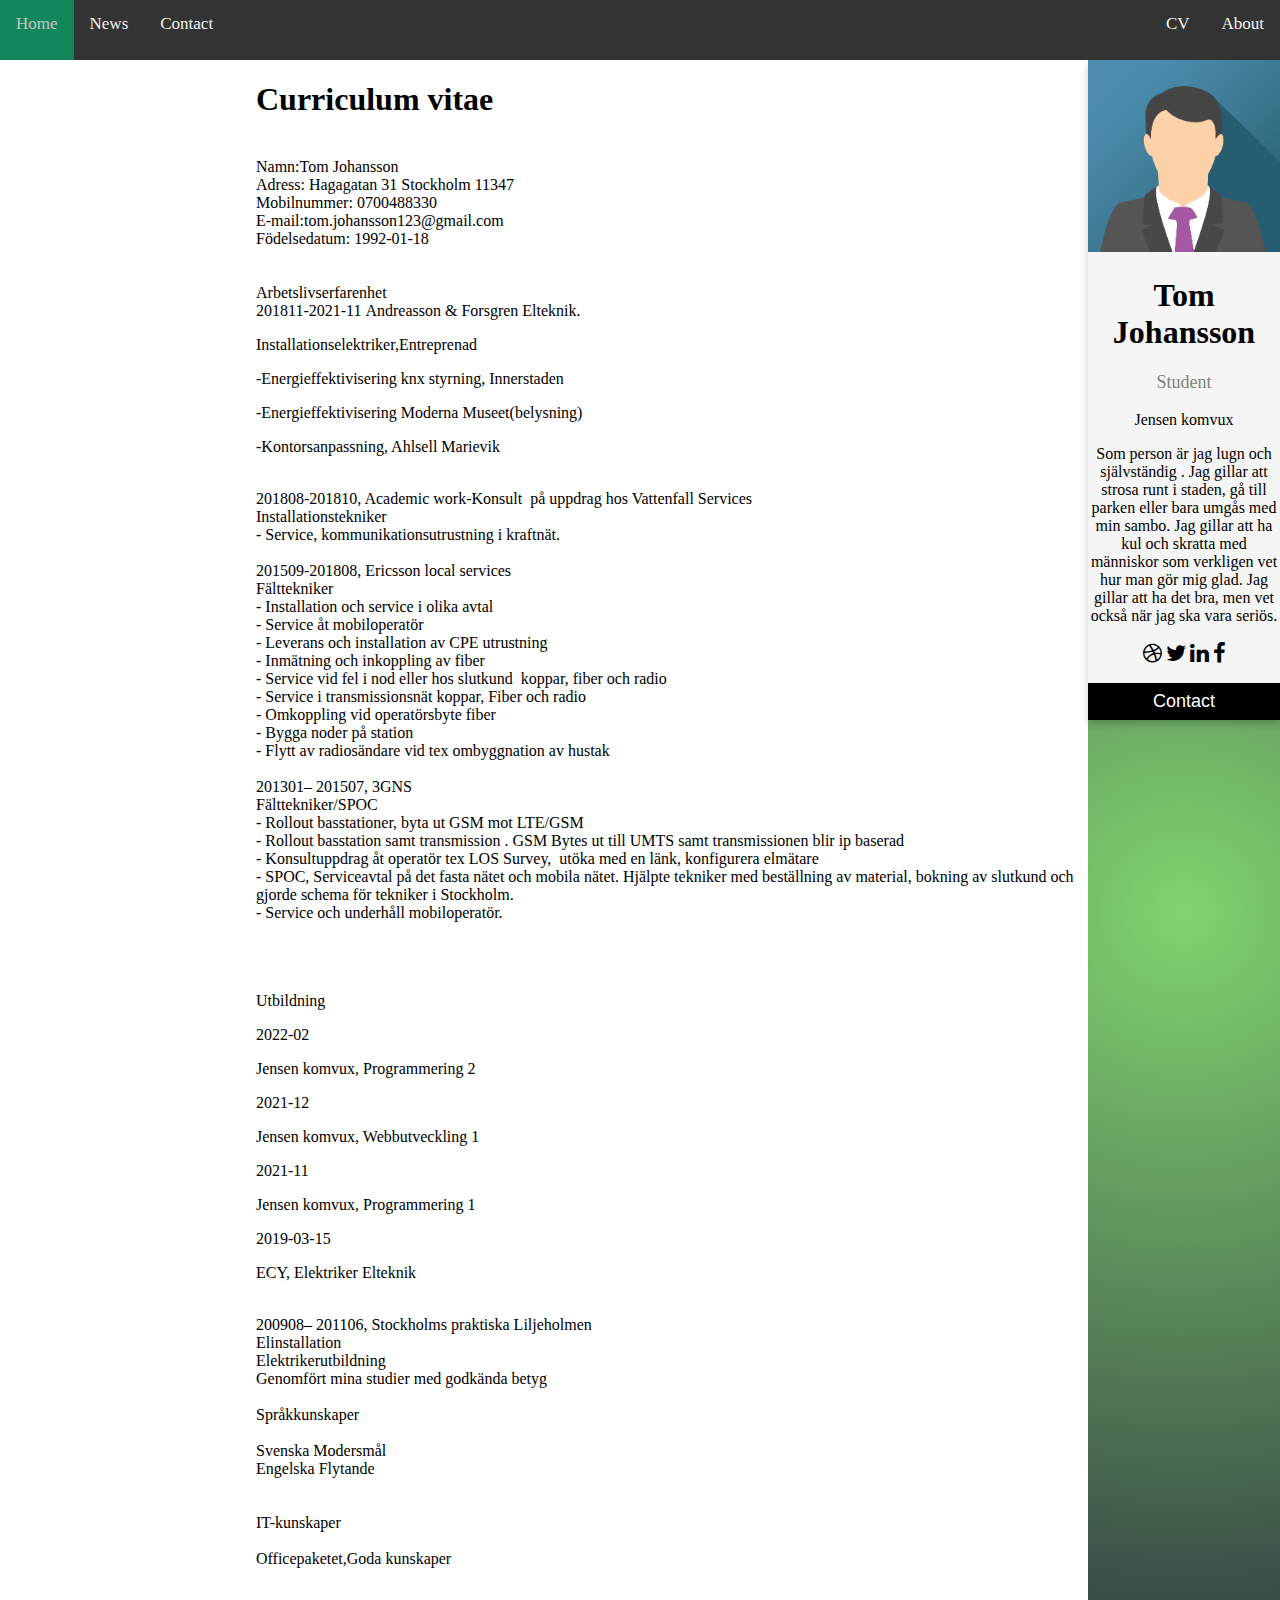
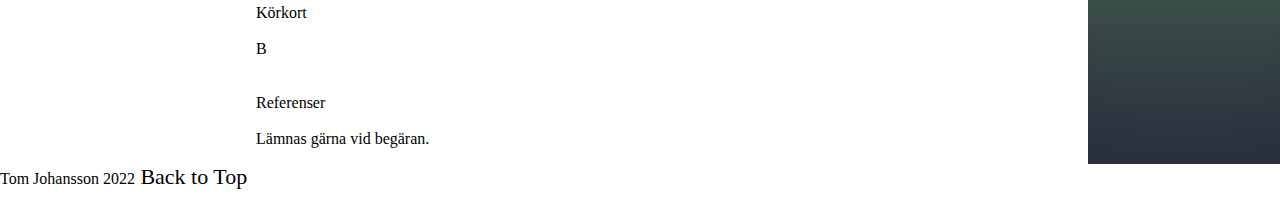
<file: cv.html>
<!DOCTYPE html>
<html lang="en">
  <head>
    <meta charset="UTF-8" />
    <meta http-equiv="X-UA-Compatible" content="IE=edge" />
    <meta name="viewport" content="width=device-width, initial-scale=1.0" />
    <link rel="stylesheet" href="css/style.css" />
    <link rel="stylesheet" href="https://cdnjs.cloudflare.com/ajax/libs/font-awesome/4.7.0/css/font-awesome.min.css">
    <title>Document</title>
  </head>
  <body>
    <header id="pageHeader">Header</header>
    <article id="mainArticle">
      <div class="cv">
      <h1 class="c4" id="h.fxwheaamm1mq">
        <span class="c3">Curriculum vitae</span>
      </h1>

        <span class="c3"><br />Namn:</span
        ><span class="c3"
          >Tom Johansson <br />Adress: Hagagatan 31 Stockholm 11347
          <br />Mobilnummer: 0700488330 <br />E-mail:tom.johansson123@gmail.com
          <br />F&ouml;delsedatum: 1992-01-18 <br /><br /><br /></span
        ><span class="c3 c6">Arbetslivserfarenhet </span
        ><span class="c3"><br /></span><span class="c2">201811-2021-11</span
        ><span class="c3 c8">&nbsp;Andreasson &amp; Forsgren Elteknik. </span>
      </h1>
      <p class="c0">
        <span class="c2">Installationselektriker</span
        ><span class="c1">,Entreprenad</span>
      </p>
      <p class="c0">
        <span class="c1">-Energieffektivisering knx styrning, Innerstaden</span>
      </p>
      <p class="c0">
        <span class="c1">-Energieffektivisering Moderna Museet(belysning)</span>
      </p>
      <p class="c0">
        <span class="c1">-Kontorsanpassning, Ahlsell Marievik</span>
      </p>
      <p class="c0">
        <span class="c3"><br /></span><span class="c2">201808-201810</span
        ><span class="c3"
          >, Academic work-Konsult &nbsp;p&aring; uppdrag hos Vattenfall Services
          <br /></span
        ><span class="c2">Installationstekniker </span
        ><span class="c3"
          ><br />- Service, kommunikationsutrustning i kraftn&auml;t.
          <br /><br /></span
        ><span class="c2">201509-201808</span
        ><span class="c3">, Ericsson local services <br /></span
        ><span class="c2">F&auml;lttekniker </span
        ><span class="c3"
          ><br />- Installation och service i olika avtal <br />- Service &aring;t
          mobiloperat&ouml;r <br />- Leverans och installation av CPE utrustning
          <br />- Inm&auml;tning och inkoppling av fiber <br />- Service vid fel i
          nod eller hos slutkund &nbsp;koppar, fiber och radio<br />- Service i
          transmissionsn&auml;t koppar, Fiber och radio <br />- Omkoppling vid
          operat&ouml;rsbyte fiber <br />- Bygga noder p&aring; station <br />-
          Flytt av radios&auml;ndare vid tex ombyggnation av hustak
          <br /><br /></span
        ><span class="c2">201301&ndash; 201507</span
        ><span class="c3">, 3GNS <br /></span
        ><span class="c2">F&auml;lttekniker/SPOC</span
        ><span class="c1"
          >&nbsp;<br />- Rollout basstationer, byta ut GSM mot LTE/GSM <br />-
          Rollout basstation samt transmission . GSM Bytes ut till UMTS samt
          transmissionen blir ip baserad <br />- Konsultuppdrag &aring;t
          operat&ouml;r tex LOS Survey, &nbsp;ut&ouml;ka med en l&auml;nk,
          konfigurera elm&auml;tare <br />- SPOC, Serviceavtal p&aring; det fasta
          n&auml;tet och mobila n&auml;tet. Hj&auml;lpte tekniker med
          best&auml;llning av material, bokning av slutkund och gjorde schema
          f&ouml;r tekniker i Stockholm. <br />- Service och underh&aring;ll
          mobiloperat&ouml;r. <br /><br
        /></span>
      </p>
      <p class="c0 c5"><span class="c1"></span></p>
      <p class="c0 c5"><span class="c1"></span></p>
      <p class="c0">
        <span class="c1"><br /><br />Utbildning</span>
      </p>
      <p class="c0"><span class="c1">2022-02 </span></p>
      <p class="c0">
        <span class="c2">Jensen komvux</span
        ><span class="c1">, Programmering 2</span>
      </p>
      <p class="c0 c5"><span class="c1"></span></p>
      <p class="c0"><span class="c1">2021-12 </span></p>
      <p class="c0">
        <span class="c2">Jensen komvux</span
        ><span class="c1"
          >, Webbutveckling
          1&nbsp;&nbsp;&nbsp;&nbsp;&nbsp;&nbsp;&nbsp;&nbsp;</span
        >
      </p>
      <p class="c0 c5"><span class="c1"></span></p>
      <p class="c0"><span class="c1">2021-11 </span></p>
      <p class="c0">
        <span class="c2">Jensen komvux</span
        ><span class="c1"
          >, Programmering 1&nbsp;&nbsp;&nbsp;&nbsp;&nbsp;&nbsp;&nbsp;&nbsp;</span
        >
      </p>
      <p class="c0 c5"><span class="c1"></span></p>
      <p class="c0 c5"><span class="c1"></span></p>
      <p class="c9"><span class="c1">2019-03-15</span></p>
      <p class="c9">
        <span class="c2">ECY</span><span class="c1">, Elektriker Elteknik</span>
      </p>
      <p class="c0">
        <span class="c1"
          ><br />200908&ndash; 201106, Stockholms praktiska Liljeholmen
          <br />Elinstallation <br />Elektrikerutbildning <br />Genomf&ouml;rt
          mina studier med godk&auml;nda betyg <br />
          &nbsp;<br />Spr&aring;kkunskaper <br /><br />Svenska Modersm&aring;l
          <br />Engelska Flytande <br /><br /><br />IT-kunskaper
          <br /><br />Officepaketet,Goda kunskaper <br /><br /><br />K&ouml;rkort
          <br /><br />B <br /><br /><br />Referenser <br /><br />L&auml;mnas
          g&auml;rna vid beg&auml;ran.</span
        >
      </p></div></article>
    <nav id="mainNav">      <div class="topnav">
      <a class="active" href="index.html">Home</a>
      <a href="#news">News</a>
      <a href="#contact">Contact</a>
      <div class="topnav-right">
        <a href="cv.html">CV</a>
        <a href="#about">About</a>
      </div>
    </div></nav>
    <div id="siteAds">
        <div class="card">
            <img src="img/img_avatar.png" alt="John" style="width:100%">
            <h1>Tom Johansson</h1>
            <p class="title">Student</p>
            <p>Jensen komvux</p>
            <p> Som person är jag lugn och självständig . Jag gillar att strosa runt i staden, gå till parken eller bara umgås med min sambo. Jag gillar att ha kul och skratta med människor som verkligen vet hur man gör mig glad. Jag gillar att ha det bra, men vet också när jag ska vara seriös.</p>
            <a href="#"><i class="fa fa-dribbble"></i></a>
            <a href="#"><i class="fa fa-twitter"></i></a>
            <a href="#"><i class="fa fa-linkedin"></i></a>
            <a href="#"><i class="fa fa-facebook"></i></a>
            <p><button>Contact</button></p>
          </div>
    </div>
    <footer id="Footer">Tom Johansson 2022<a href="#top"> Back to Top</a></footer>
  </body>
</html>
</file>
<file: css/style.css>
body { 
    display: grid;
    grid-template-areas: 
      "nav nav nav"
      "header article ads"
      "footer footer footer";
    grid-template-rows: 60px 1fr 60px;
    grid-template-columns: 20% 1fr 15%;
    grid-gap: 0px;
    height: 100vh;
    margin: 0;
    }

  .cv{
    grid-area: article;
    background-color: white;
  }
  .super-container {
  grid-area:article;
  }

  #pageHeader {
    color: white;
    grid-area: header;

    }
    .textOutline {
      margin: 0;
      padding: 10px;
      background-color: #04AA6D;
    }


  #pageFooter {
   background-color: #333;
    grid-area: footer;
  }
  #mainArticle { 
    grid-area: article;   
    
  }
  #mainNav { 
    grid-area: nav; 

    }


  #siteAds { 
    grid-area: ads; 
    background: radial-gradient(
      circle,
      #81d46f 0%,
      rgba(41, 45, 62, 1) 100%
    );
    }

    .card {
        box-shadow: 0 4px 8px 0 rgba(0, 0, 0, 0.2);
        max-width: 300px;
        margin: auto;
        text-align: center;
        background-color: whitesmoke;
      }
      
      .title {
        color: grey;
        font-size: 18px;
      }
      
      button {
        border: none;
        outline: 0;
        display: inline-block;
        padding: 8px;
        color: white;
        background-color: #000;
        text-align: center;
        cursor: pointer;
        width: 100%;
        font-size: 18px;
      }
      
      a {
        text-decoration: none;
        font-size: 22px;
        color: black;
      }
      
      button:hover, a:hover {
        opacity: 0.7;
      }    

/*css for carusell*/




.super-container {
  -webkit-box-align: center !important;
  -ms-flex-align: center !important;
  align-items: center !important;
  -webkit-box-pack: center !important;
  -ms-flex-pack: center !important;
  justify-content: center !important;
  display: -webkit-box !important;
  display: -ms-flexbox !important;
  display: flex !important;
  height: 100%;
}

.container {
  grid-area : article;
  height: 330px;
}

* {
  box-sizing: border-box;
}

/* Carousel container */
.carousel-container {
  align-content: end;
  max-width: 1000px;
  position: relative;
  margin: auto;
  
  max-height: 80vh;
  
}

/* Hide the images by default */
.myCarousel {
  display: none;
  height: 100%;
}

.myCarousel img {
  width: 100%;
  margin-top: -20%;
}

/* Next & previous buttons */
.prev,
.next {
  cursor: pointer;
  position: absolute;
  top: 50%;
  width: auto;
  margin-top: -22px;
  padding: 16px;
  color: white;
  font-weight: bold;
  font-size: 18px;
  transition: 0.6s ease;
  border-radius: 0 3px 3px 0;
  user-select: none;
}

/* Position the "next button" to the right */
.next {
  right: 0;
  border-radius: 3px 0 0 3px;
}

/* On hover, add a black background color with a little bit see-through */
.prev:hover,
.next:hover {
  background-color: rgba(0, 0, 0, 0.8);
}

/* Caption text */
.text {
  color: #f2f2f2;
  font-size: 20px;
  padding: 8px 12px;
  position: absolute;
  bottom: 0px;
  width: 100%;
  text-align: center;
  background: #0000008c;
  line-height: 30px;
}

/* Number text (1/3 etc) */
.numbertext {
  color: #f2f2f2;
  font-size: 12px;
  padding: 12px 20px;
  position: absolute;
  top: 0;
  background: #000000ba;
}

/* The dots/bullets/indicators */
.dot {
  cursor: pointer;
  height: 15px;
  width: 15px;
  margin: 0 2px;
  background-color: #fff;
  border-radius: 50%;
  display: inline-block;
  transition: background-color 0.6s ease;
}

.active,
.dot:hover {
  background-color: #3f3f3f;
}

/* Fading animation */
.fade {
  -webkit-animation-name: fade;
  -webkit-animation-duration: 1.5s;
  animation-name: fade;
  animation-duration: 1.5s;
}

@-webkit-keyframes fade {
  from {
    opacity: 0.4;
  }
  to {
    opacity: 1;
  }
}

@keyframes fade {
  from {
    opacity: 0.4;
  }
  to {
    opacity: 1;
  }
}      


/* css for meny */
.topnav {
  height: 60px;
  background-color: #333;
  overflow: hidden;
}

/* Style the links inside the navigation bar */
.topnav a {
height: 60px;
float: left;
color: #f2f2f2;
text-align: center;
padding: 14px 16px;
text-decoration: none;
font-size: 17px;
}

/* Change the color of links on hover */
.topnav a:hover {
background-color: #ddd;
color: black;
}

/* Add a color to the active/current link */
.topnav a.active {
background-color: #04AA6D;
color: white;
}

/* Right-aligned section inside the top navigation */
.topnav-right {
float: right;
}
/*
artsy header
*/
.head-Wrapper {
  display: grid;
  grid-gap: 10px;
  grid-template-columns: repeat(2, 1fr);
  grid-auto-rows: 1fr;
  max-width: 1440px;
  font-size: 0;
}

.hero-item,
.standard-item {
  background-position: center center;
  background-repeat: no-repeat;
  background-size: cover;
}

.news-item {
  display: inline-block;
  min-height: 400px;
  width: 50%;
}

.hero-item {
  background-image: url("https://external-content.duckduckgo.com/iu/?u=https%3A%2F%2Ftse1.mm.bing.net%2Fth%3Fid%3DOIP.uLScMff0uvOtNWaEZ0pIZgHaDF%26pid%3DApi&f=1");
}

.standard-item:nth-child(2) {
  background-image: url("https://external-content.duckduckgo.com/iu/?u=https%3A%2F%2Frevistadigital.inesem.es%2Finformatica-y-tics%2Ffiles%2F2015%2F10%2Finesem-java-1024x768.jpg&f=1&nofb=1");
}

.standard-item:nth-child(3) {
  background-image: url("https://external-content.duckduckgo.com/iu/?u=https%3A%2F%2Fpngimg.com%2Fuploads%2Fphp%2Fphp_PNG45.png&f=1&nofb=1");
}

.standard-item:nth-child(4) {
  background-image: url("https://external-content.duckduckgo.com/iu/?u=https%3A%2F%2Fsolocodigoweb.com%2Fwp-content%2Fuploads%2F2014%2F03%2Fcronologia-historia-de-mysql-cloud-computing-solocodigoweb.jpg&f=1&nofb=1");
}

@supports (display: grid) {
  .news-item {
    width: auto;
    min-height: 0;
  }
  
  .hero-item {
    grid-column: 1 / span 2;
    grid-row: 1 / 50;
    -webkit-clip-path: polygon(0 0, 100% 0, 100% calc(100% - 75px), 0 100%);
    clip-path: polygon(0 0, 100% 0, 100% calc(100% - 75px), 0 100%);
  }

  .standard-item:nth-child(2) {
    grid-column: 1 / span 1;
    grid-row: 50 / 100;
    -webkit-clip-path: polygon(0 14%, 0 86%, 90% 81%, 100% 6%);
    clip-path: polygon(0 14%, 0 86%, 90% 81%, 100% 6%);
    margin-top: -73px;
  }

  .standard-item:nth-child(3) {
    grid-column: 2 / span 1;
    grid-row: 50 / 100;
    -webkit-clip-path: polygon(13% 6%, 4% 84%, 100% 100%, 100% 0%);
    clip-path: polygon(13% 6%, 4% 84%, 100% 100%, 100% 0%);
    margin-top: -73px;
    margin-left: -15%;
    margin-bottom: 18px;
  }

  .standard-item:nth-child(4) {
    grid-column: 1 / span 2;
    grid-row: 100 / 150;
    -webkit-clip-path: polygon(45% 0, 100% 15%, 100% 100%, 0 100%, 0 5%);
    clip-path: polygon(45% 0, 100% 15%, 100% 100%, 0 100%, 0 5%);
    margin-top: -107px;
  }
}
</file>
